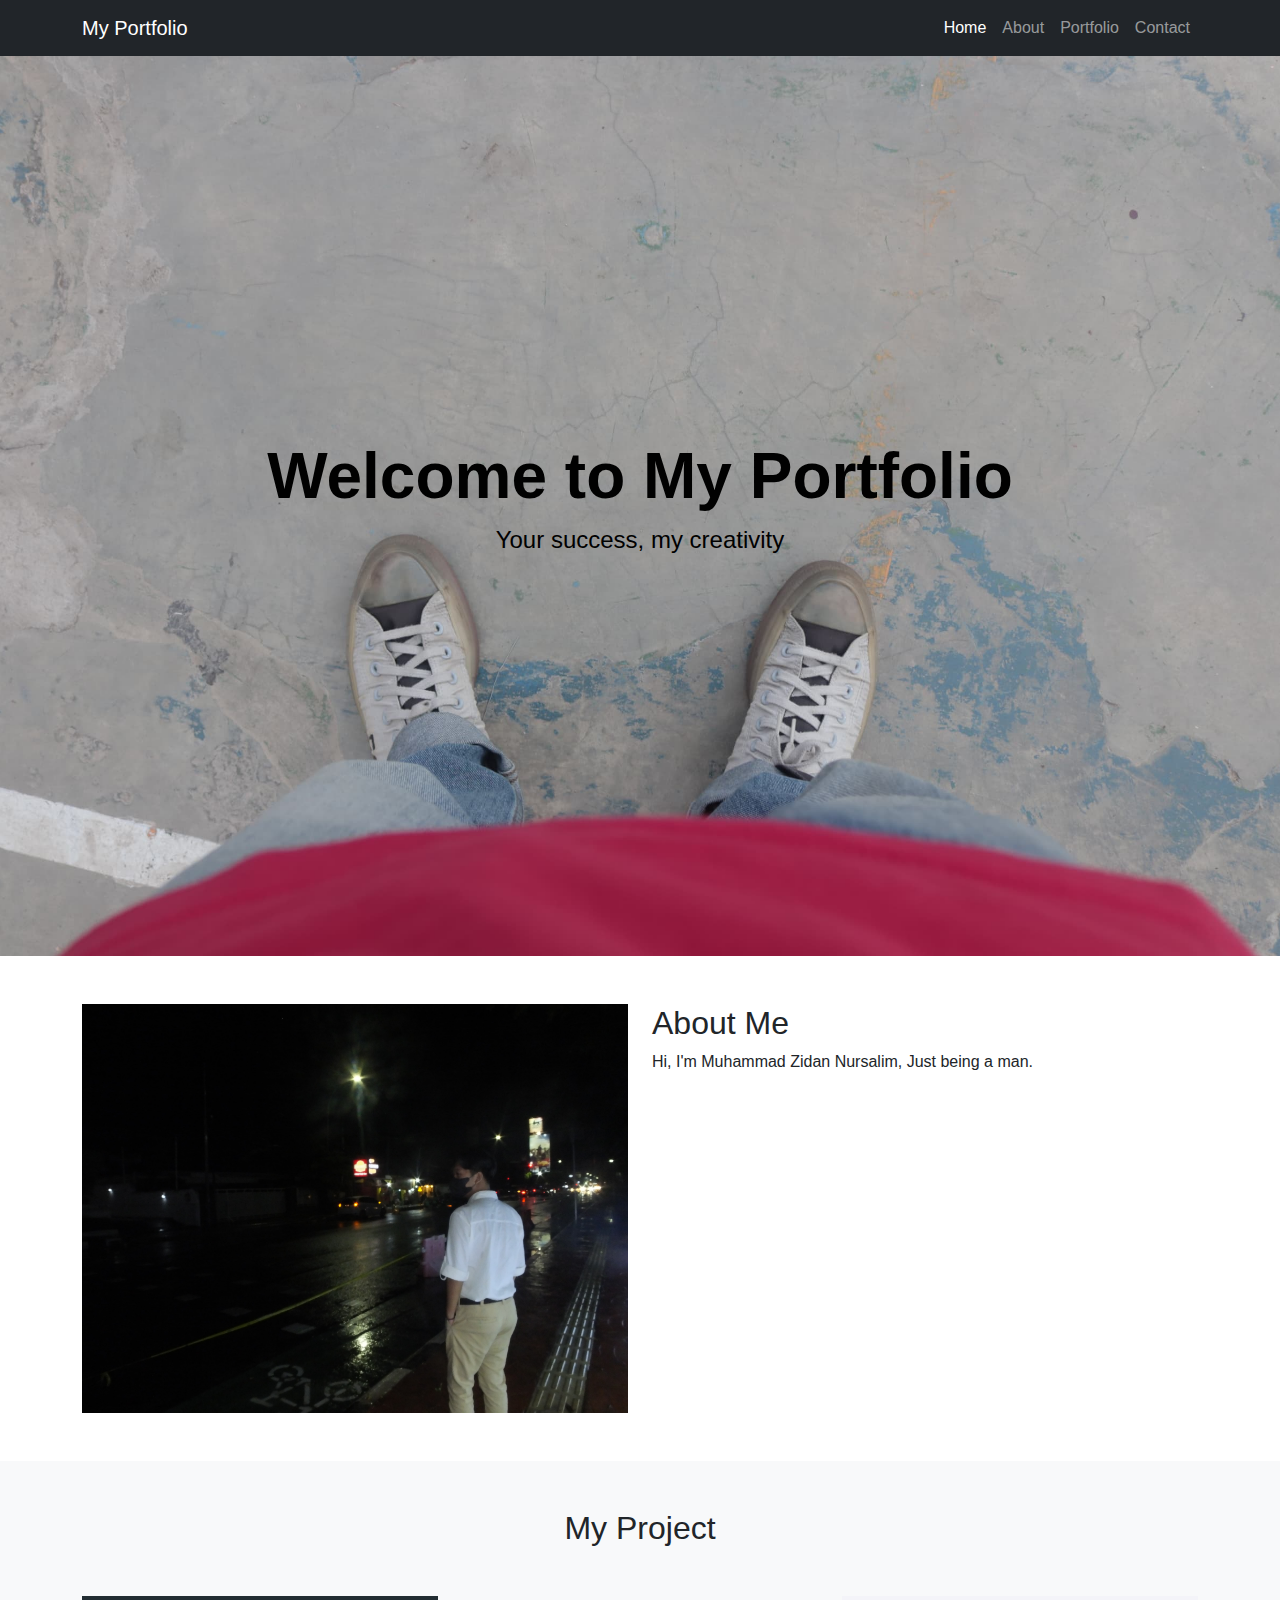
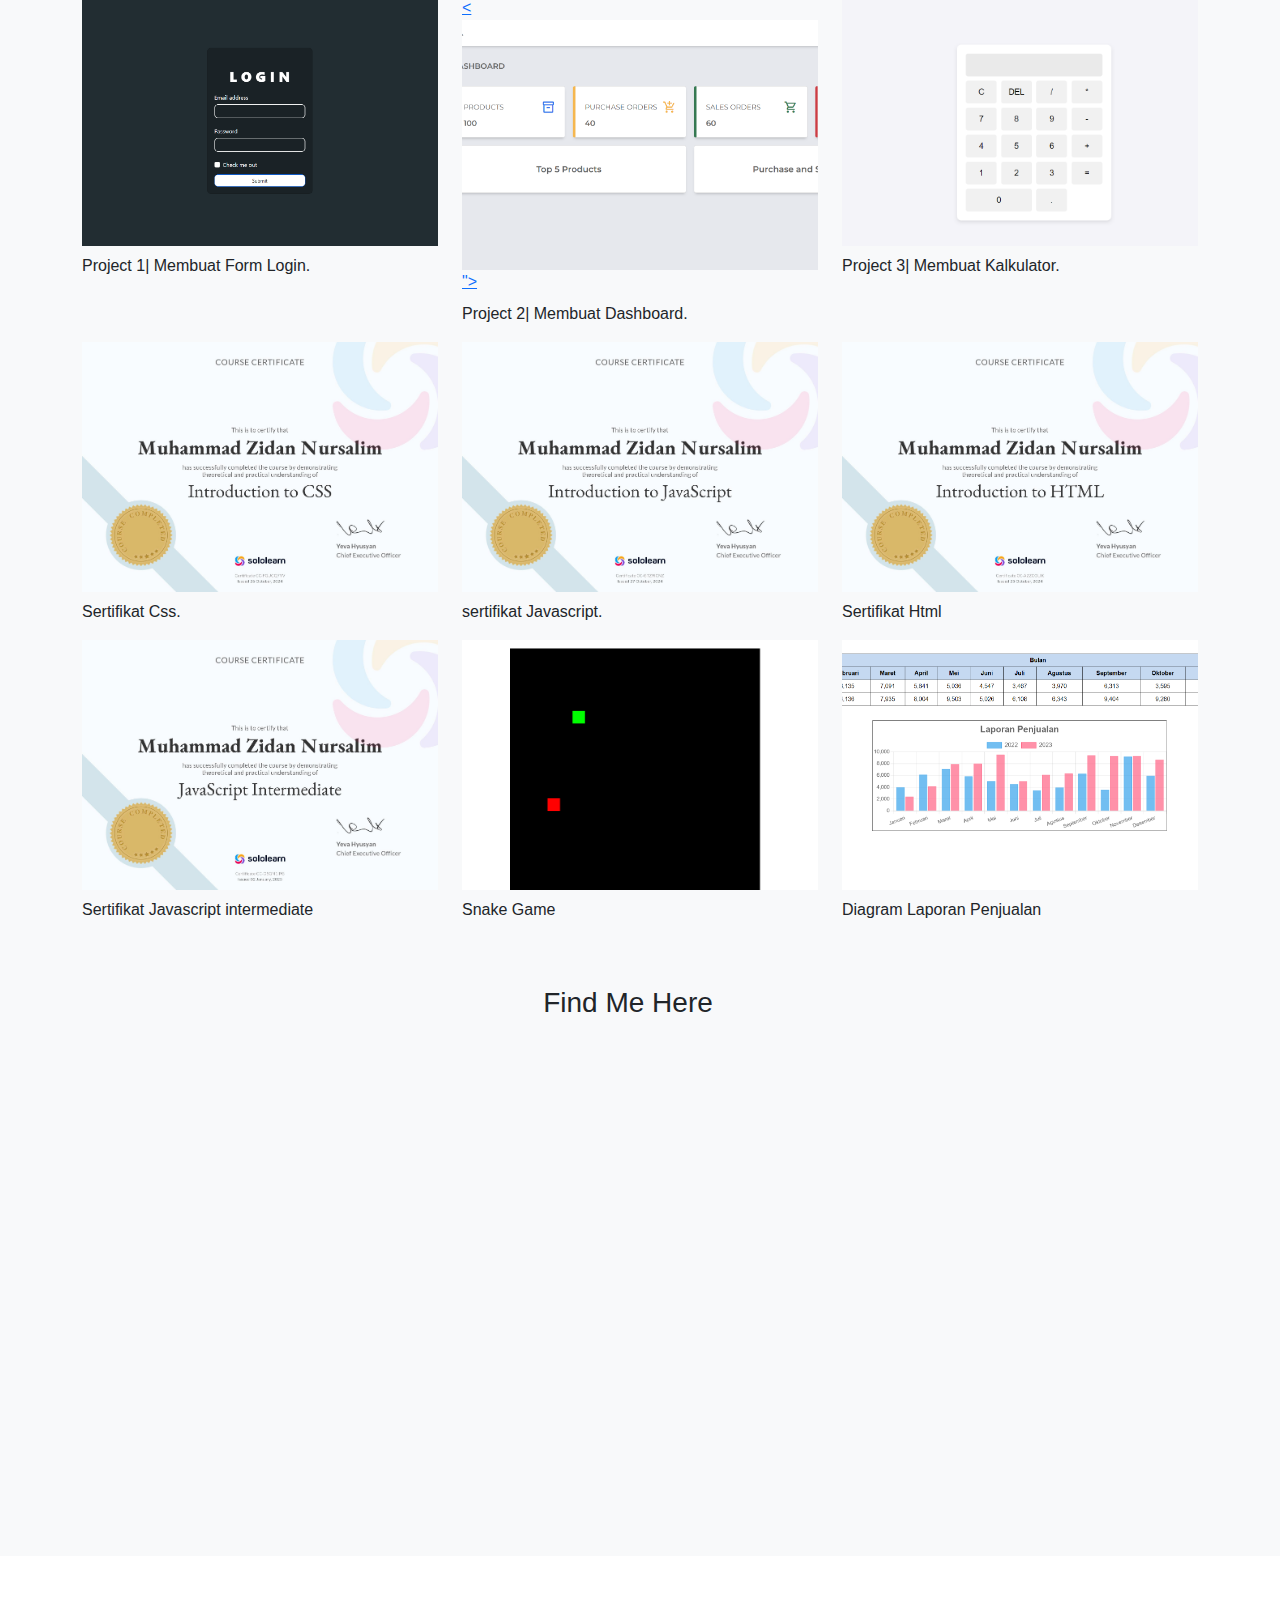
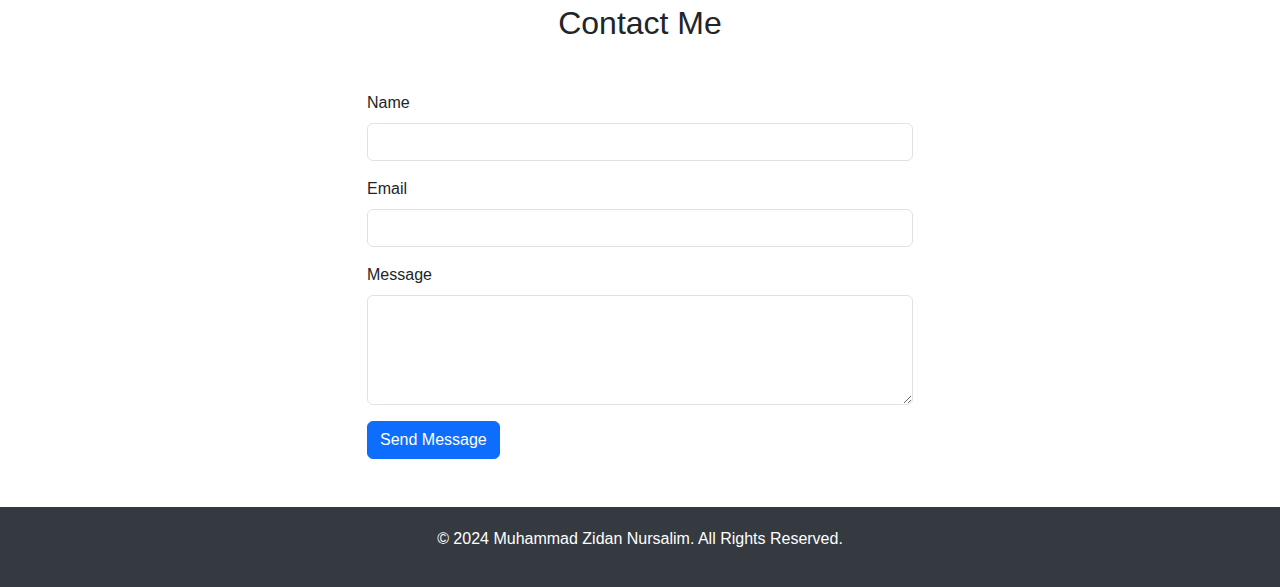
<file: index.html>
<!DOCTYPE html>
<head>
  <meta charset="UTF-8">
  <meta name="viewport" content="width=device-width, initial-scale=1.0">
  <meta http-equiv="X-UA-Compatible" content="IE=edge">
  <title>Portfolio</title>
  <!-- Bootstrap 5 CSS -->
  <link href="https://cdn.jsdelivr.net/npm/bootstrap@5.3.0-alpha1/dist/css/bootstrap.min.css" rel="stylesheet">
  <!-- Custom CSS -->
  <link rel="stylesheet" href="style.css">
</head>
<body>

  <!-- Navbar -->
  <nav class="navbar navbar-expand-lg navbar-dark bg-dark">
    <div class="container">
      <a class="navbar-brand" href="#">My Portfolio</a>
      <button class="navbar-toggler" type="button" data-bs-toggle="collapse" data-bs-target="#navbarNav" aria-controls="navbarNav" aria-expanded="false" aria-label="Toggle navigation">
        <span class="navbar-toggler-icon"></span>
      </button>
      <div class="collapse navbar-collapse" id="navbarNav">
        <ul class="navbar-nav ms-auto">
          <li class="nav-item">
            <a class="nav-link active" href="#">Home</a>
          </li>
          <li class="nav-item">
            <a class="nav-link" href="#about">About</a>
          </li>
          <li class="nav-item">
            <a class="nav-link" href="#portfolio">Portfolio</a>
          </li>
          <li class="nav-item">
            <a class="nav-link" href="#contact">Contact</a>
          </li>
        </ul>
      </div>
    </div>
  </nav>

  <!-- Hero Section -->
  <section class="hero">
    <div class="container">
      <h1>Welcome to My Portfolio</h1>
      <p>Your success, my creativity</p>
    </div>
  </section>

  <!-- About Section -->
  <section id="about" class="py-5">
    <div class="container">
      <div class="row">
        <div class="col-md-6">
          <img src="img/diri.jpg" alt="About Me" class="img-fluid">
        </div>
        <div class="col-md-6">
          <h2>About Me</h2>
          <p>Hi, I'm Muhammad Zidan Nursalim, Just being a man.</p>
        </div>
      </div>
    </div>
  </section>

  <!-- Portfolio Section -->
  <section id="portfolio" class="py-5 bg-light">
    <div class="container">
      <h2 class="text-center mb-5">My Project</h2>
      <div class="row">
        <div class="col-md-4 portfolio-item">
           <a href="form_login/login.html" class="text-decoration-none">
            <img src="img/Form login.png" alt="Project 1" class="img-fluid">
          </a>
          <h5 class="mt-2"></h5>
          <p>Project 1| Membuat Form Login.</p>
        </div>
        <div class="col-md-4 portfolio-item">
         <a href="Dashboard/Dashboard.html"target="text-decoration-none">
            <<img src="img/dashboard.png" alt="Project 2" class="img-fluid">">
          </a>
            <h5 class="mt-2"></h5>
          <p>Project 2| Membuat Dashboard.</p>
        </div>
        <div class="col-md-4 portfolio-item">
         <a href="kalkulator/kalkulator.html"target="text-decoration-none">
            <img src="img/kalkulator.png" alt="Project 2" class="img-fluid">
          </a>
            <h5 class="mt-2"></h5>
          <p>Project 3| Membuat Kalkulator.</p>
        </div>
        
        <div class="col-md-4 portfolio-item">
            <a href="" class="text-decoration-none">
              <img src="img/serti css.jpg" alt="Project 4" class="img-fluid">
            </a>
            <h5 class="mt-2"></h5>
            <p>Sertifikat Css.</p>
        </div>
        <div class="col-md-4 portfolio-item">
            <a href="" class="text-decoration-none">
              <img src="img/serti javascipt.jpg" alt="Project 5" class="img-fluid">
            </a>
            <h5 class="mt-2"></h5>
            <p>sertifikat Javascript.</p>
          </div>
        <div class="col-md-4 portfolio-item">
            <a href="" class="text-decoration-none">
              <img src="img/serti html.jpg" alt="Project 6" class="img-fluid">
            </a>
            <h5 class="mt-2"></h5>
            <p>Sertifikat Html</p>
          </div>
         <div class="col-md-4 portfolio-item">
            <a href="" class="text-decoration-none">
              <img src="img/serti intermediate.jpg" alt="Project 6" class="img-fluid">
            </a>
            <h5 class="mt-2"></h5>
            <p>Sertifikat Javascript intermediate</p>
          </div> <div class="col-md-4 portfolio-item">
            <a href="snake game.html" target="text-decoration-none">
              <img src="img/Snake Game.png" alt="Project 6" class="img-fluid">
            </a>
            <h5 class="mt-2"></h5>
            <p>Snake Game</p>
          </div> <div class="col-md-4 portfolio-item">
            <a href="report kk/report.html" target="text-decoration-none">
              <img src="img/report penjualan.png" alt="Project 6" class="img-fluid">
            </a>
            <h5 class="mt-2"></h5>
            <p>Diagram Laporan Penjualan</p>
          </div>
        <div class="row mt-5">
          <div class="col-md-12">
            <h3 class="text-center">Find Me Here</h3>
            <iframe src="https://www.google.com/maps/embed?pb=!1m18!1m12!1m3!1d3965.368631370534!2d106.68895767399138!3d-6.346287893643517!2m3!1f0!2f0!3f0!3m2!1i1024!2i768!4f13.1!3m3!1m2!1s0x2e69e5a6e26dc3cd%3A0xccd6344b8021119d!2sUniversitas%20Pamulang%20Kampus%202%20(UNPAM%20Viktor)!5e0!3m2!1sid!2sid!4v1736246664378!5m2!1sid!2sid" width="100%" height="450" style="border:0;" allowfullscreen="" loading="lazy" referrerpolicy="no-referrer-when-downgrade"></iframe>
          </div>
        </div>
      </div>
    </div>
  </section>

  <!-- Contact Section -->
  <section id="contact" class="py-5">
    <div class="container">
      <h2 class="text-center mb-5">Contact Me</h2>
      <div class="row justify-content-center">
        <div class="col-md-6">
          <form>
            <div class="mb-3">
              <label for="name" class="form-label">Name</label>
              <input type="text" class="form-control" id="name" required>
            </div>
            <div class="mb-3">
              <label for="email" class="form-label">Email</label>
              <input type="email" class="form-control" id="email" required>
            </div>
            <div class="mb-3">
              <label for="message" class="form-label">Message</label>
              <textarea class="form-control" id="message" rows="4" required></textarea>
            </div>
            <button type="submit" class="btn btn-primary">Send Message</button>
          </form>
        </div>
      </div>
    </div>
  </section>

  <!-- Footer -->
  <footer>
    <div class="container">
      <p>&copy; 2024 Muhammad Zidan Nursalim. All Rights Reserved.</p>
    </div>
  </footer>

  <!-- Bootstrap 5 JS -->
  <script src="https://cdn.jsdelivr.net/npm/bootstrap@5.3.0-alpha1/dist/js/bootstrap.bundle.min.js"></script>
</body>
</html>
</file>
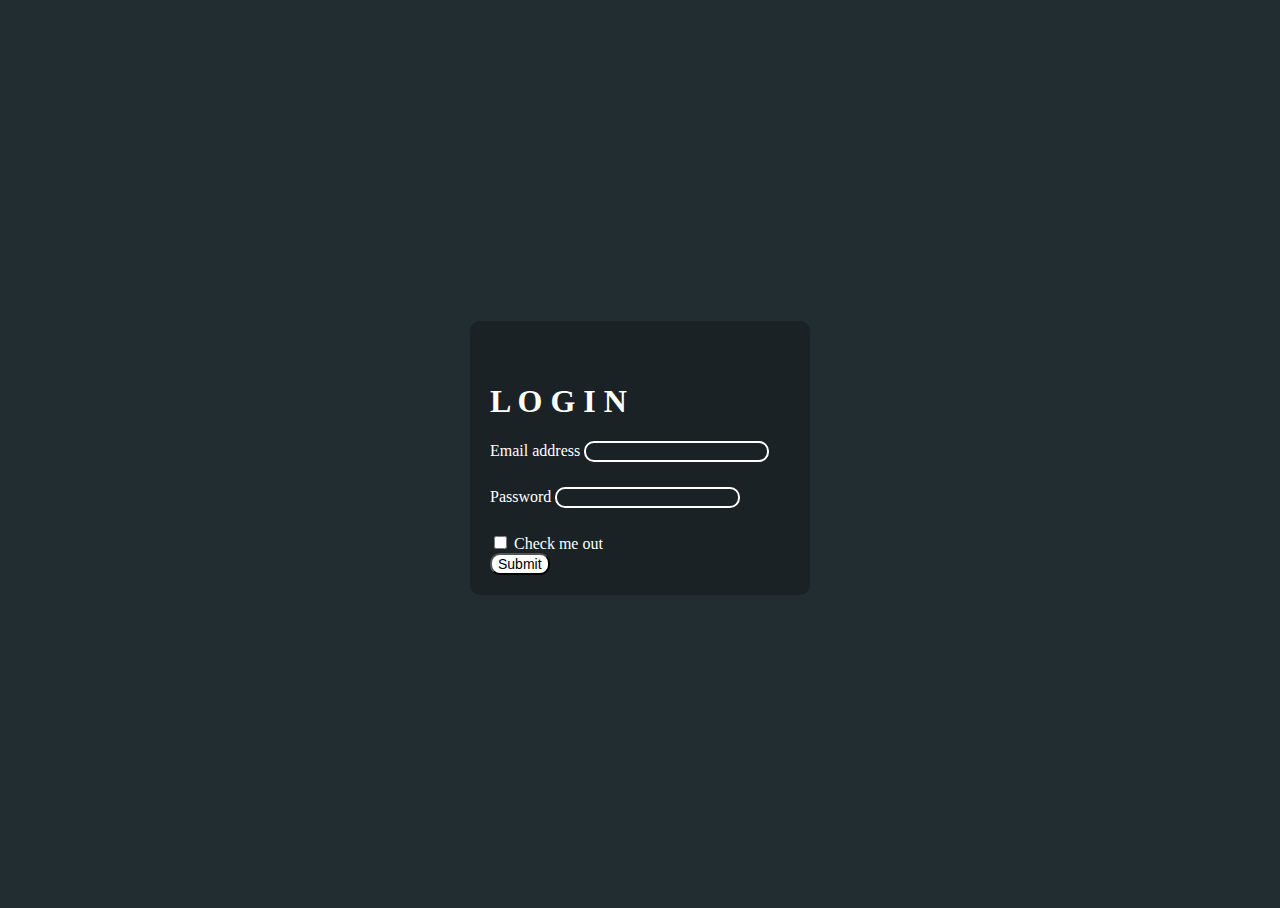
<file: form_login/login.html>
<!doctype html>
<html lang="en">
  <head>
    <!-- Required meta tags -->
    <meta charset="utf-8">
    <meta name="viewport" content="width=device-width, initial-scale=1">

    
    <link href="https://cdn.jsdelivr.net/npm/bootstrap@5.0.2/dist/css/bootstrap.min.css" rel="stylesheet" integrity="sha384-EVSTQN3/azprG1Anm3QDgpJLIm9Nao0Yz1ztcQTwFspd3yD65VohhpuuCOmLASjC" crossorigin="anonymous">
    <!-- Custom CSS -->
    <link href="style.css" rel="stylesheet">

    <title>Login Form | Zidan Ganteng!</title>
  </head>
  <body>
  
    <div class=" global-container">
        <div class="card login-form">
            <div class="card-body">
                <h1 class="card-title text-center">L O G I N</h1>
            </div>
            <div class="card-text">
                <form>
                    <div class="mb-3">
                      <label for="exampleInputEmail1" class="form-label">Email address</label>
                      <input type="email" class="form-control" id="exampleInputEmail1" aria-describedby="emailHelp">
                    </div>
                    <div class="mb-3">
                      <label for="exampleInputPassword1" class="form-label">Password</label>
                      <input type="password" class="form-control" id="exampleInputPassword1">
                    </div>
                    <div class="mb-3 form-check">
                      <input type="checkbox" class="form-check-input" id="exampleCheck1">
                      <label class="form-check-label" for="exampleCheck1">Check me out</label>
                    </div>
                    <div class="d-grid gap-2">
                        <button type="submit" class="btn btn-primary">Submit</button>
                    </div>
                   
                  </form>
            </div>
        </div>
    </div>

   
  </body>
</html>
</file>
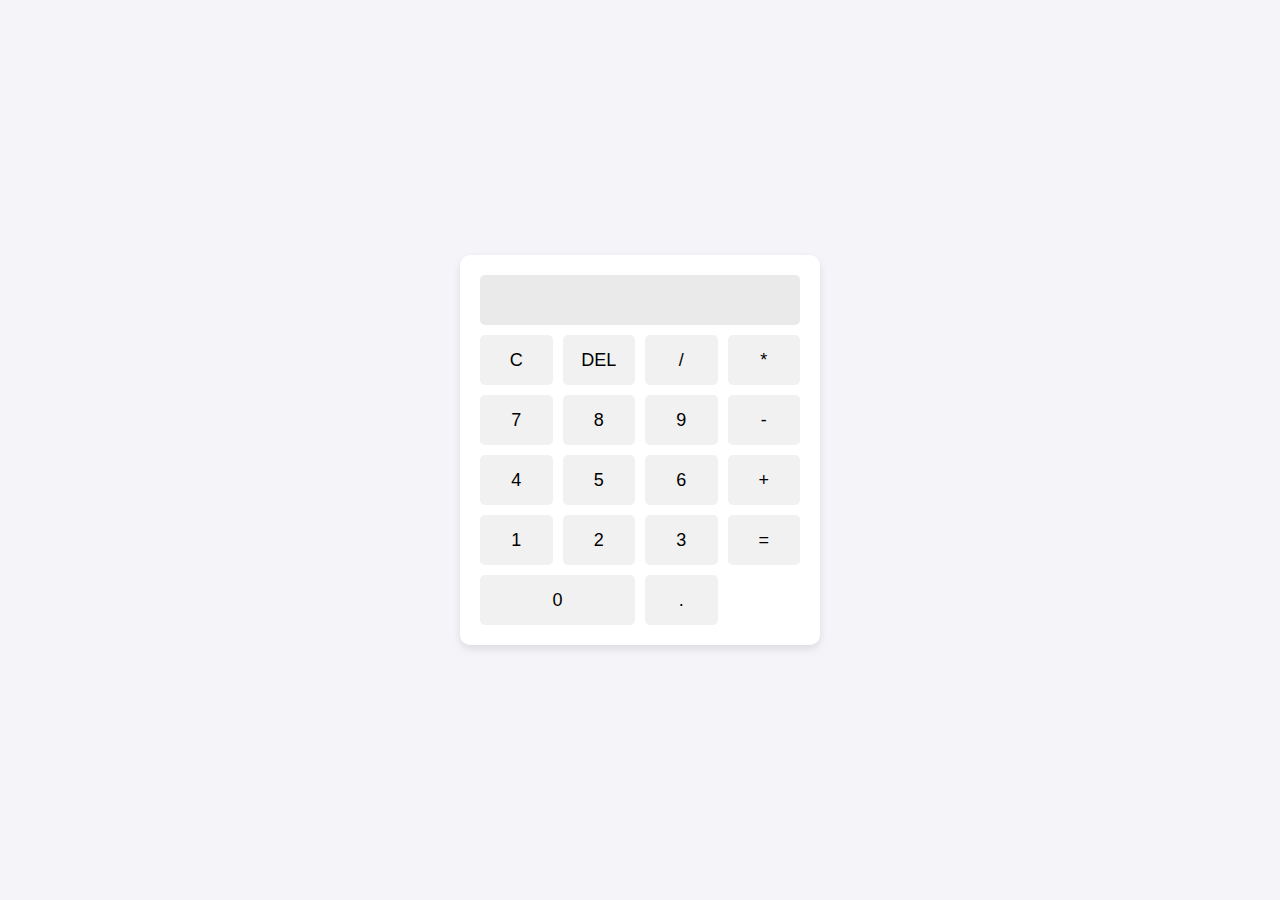
<file: kalkulator/kalkulator.html>
<!DOCTYPE html>
<html lang="en">
<head>
    <meta charset="UTF-8">
    <meta name="viewport" content="width=device-width, initial-scale=1.0">
    <title>Kalkulator Sederhana</title>
    <link rel="stylesheet" href="style.css">
</head>
<body>
    <div class="calculator">
        <input type="text" id="display" disabled />
        <div class="buttons">
            <button onclick="clearDisplay()">C</button>
            <button onclick="deleteLast()">DEL</button>
            <button onclick="appendOperator('/')">/</button>
            <button onclick="appendOperator('*')">*</button> <!-- Added multiplication -->
            <button onclick="appendNumber('7')">7</button>
            <button onclick="appendNumber('8')">8</button>
            <button onclick="appendNumber('9')">9</button>
            <button onclick="appendOperator('-')">-</button>
            <button onclick="appendNumber('4')">4</button>
            <button onclick="appendNumber('5')">5</button>
            <button onclick="appendNumber('6')">6</button>
            <button onclick="appendOperator('+')">+</button>
            <button onclick="appendNumber('1')">1</button>
            <button onclick="appendNumber('2')">2</button>
            <button onclick="appendNumber('3')">3</button>
            <button onclick="calculate()">=</button> <!-- Moved equals button -->
            <button onclick="appendNumber('0')" class="zero">0</button>
            <button onclick="appendOperator('.')">.</button>
        </div>
    </div>
    <script src="main.js"></script>
</body>
</html>
</file>
<file: style.css>
/* Custom Styles */
body {
  font-family: Arial, sans-serif;
}

.hero {
  height: 100vh;
  background: url('img/kaki.jpg') no-repeat center center/cover;
  color: rgb(1, 1, 1);
  display: flex;
  align-items: center;
  justify-content: center;
  text-align: center;
}

.hero h1 {
  font-size: 4rem;
  font-weight: bold;
}

.hero p {
  font-size: 1.5rem;
}

.portfolio-item img {
  width: 100%;
  height: 250px;
  object-fit: cover;
}

footer {
  background-color: #343a40;
  color: white;
  padding: 20px 0;
  text-align: center;
}
</file>
<file: form_login/style.css>
html,
body{
    height: 100%;
    background-color: #222d32 !important;
}

.global-container{
    height: 100%;
    display: flex;
    align-items: center;
    justify-content: center;
    color: #fff;
}

.login-form{
    width: 300px;
    height: 450;
    padding: 20px;
   background: #1a2226 !important; 
   border-radius: 10px !important;
}

input[type="email"],
input[type="password"]{
    background: #1a2226;
    color: #fff;
    border:2px solid #fff;
    border-radius: 10px;
    margin-bottom: 25px;
}

input[type="email"]:focus,
input[type="password"]:focus {
    outline: none;
    border: none;
    background: #1a2226;
    color: #fff;
    margin: 0;
}

.card-title{
    font-weight: 900;
    padding-top: 20px;
}

.btn{
    background: #fff !important;
    color: #000 !important;
    transform: translateY(10);
    font-size: 14px;
    border-radius: 10px !important;
}
</file>
<file: kalkulator/style.css>
* {
    box-sizing: border-box;
    margin: 0;
    padding: 0;
    font-family: Arial, sans-serif;
}

body {
    display: flex;
    justify-content: center;
    align-items: center;
    height: 100vh;
    background-color: #f4f4f9;
}

.calculator {
    background-color: #fff;
    padding: 20px;
    border-radius: 10px;
    box-shadow: 0 4px 8px rgba(0, 0, 0, 0.1);
}

#display {
    width: 100%;
    height: 50px;
    background-color: #eaeaea;
    border: none;
    border-radius: 5px;
    text-align: right;
    font-size: 24px;
    padding-right: 10px;
    margin-bottom: 10px;
}

.buttons {
    display: grid;
    grid-template-columns: repeat(4, 1fr);
    gap: 10px;
}

button {
    height: 50px;
    font-size: 18px;
    border: none;
    border-radius: 5px;
    background-color: #f1f1f1;
    cursor: pointer;
    transition: background-color 0.3s;
}

button:hover {
    background-color: #d3d3d3;
}

.zero {
    grid-column: span 2;
}

button:active {
    background-color: #bcbcbc;
}
</file>
